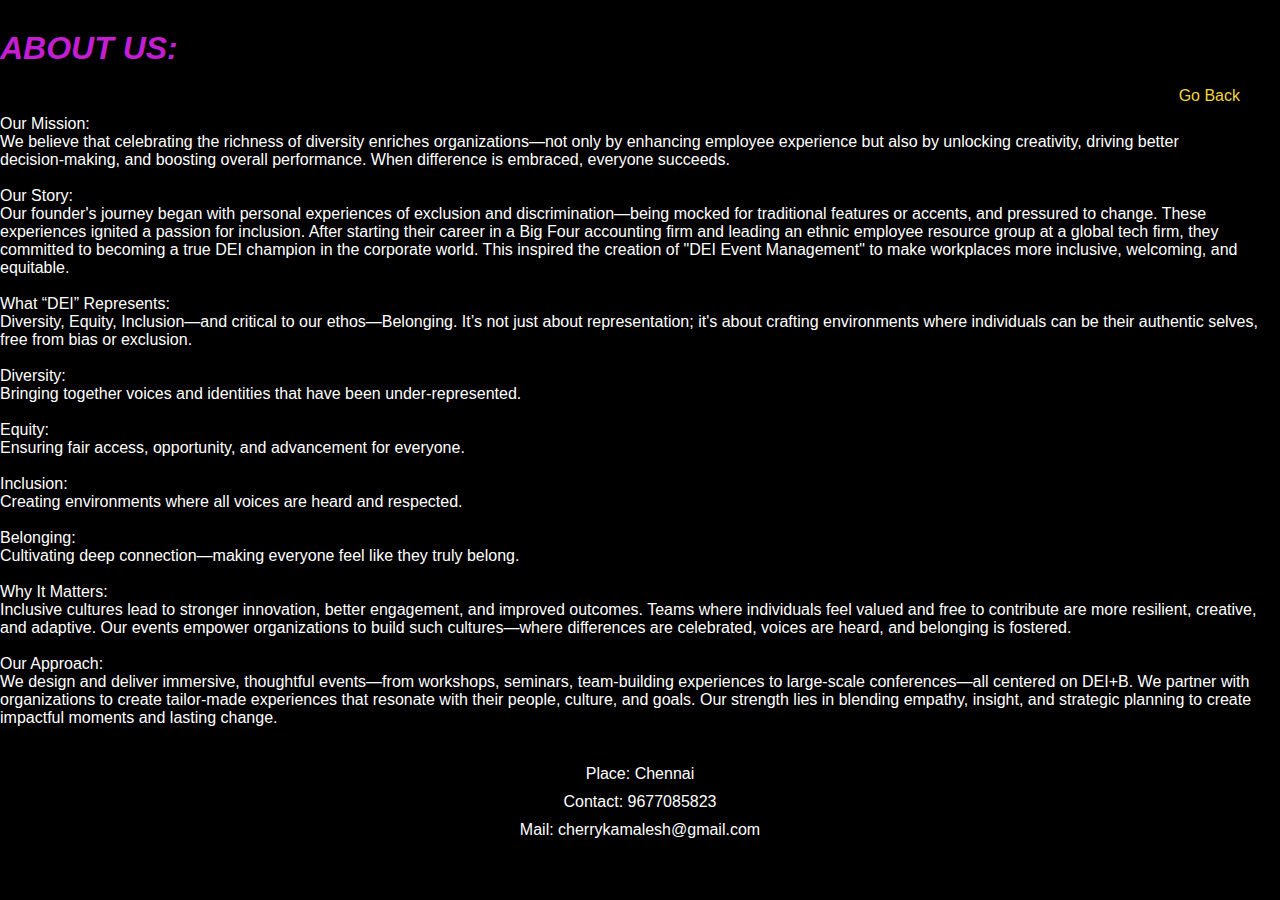
<file: pages/about.html>
<!DOCTYPE html>
<html lang="eng">
  <head>
    <meta charset="UTF-8" />
    <meta name="view port" content="width=device-width,initial-scale=1.0" />
    <title>About Us</title>
    <link rel="stylesheet" href="../styles/about.css" />
  </head>
  <body>
    <header>
      <nav>
        <i>
          <h1>ABOUT US:</h1>
        </i>
      </nav>
      <p class="guys"><a href="../pages/index.html" target="_self">Go Back</a></p>
    </header>
    <main>
      <p>
        Our Mission:<br />We believe that celebrating the richness of diversity
        enriches organizations—not only by enhancing employee experience but
        also by unlocking creativity, driving better decision‑making, and
        boosting overall performance. When difference is embraced, everyone
        succeeds.<br /><br />
        Our Story:<br />
        Our founder's journey began with personal experiences of exclusion and
        discrimination—being mocked for traditional features or accents, and
        pressured to change. These experiences ignited a passion for inclusion.
        After starting their career in a Big Four accounting firm and leading an
        ethnic employee resource group at a global tech firm, they committed to
        becoming a true DEI champion in the corporate world. This inspired the
        creation of "DEI Event Management" to make workplaces more inclusive,
        welcoming, and equitable.<br /><br />
        What “DEI” Represents:<br />
        Diversity, Equity, Inclusion—and critical to our ethos—Belonging. It’s
        not just about representation; it's about crafting environments where
        individuals can be their authentic selves, free from bias or
        exclusion.<br /><br />
        Diversity:<br />
        Bringing together voices and identities that have been
        under‑represented.<br /><br />
        Equity:<br />
        Ensuring fair access, opportunity, and advancement for everyone.<br /><br />
        Inclusion:<br />
        Creating environments where all voices are heard and respected.<br /><br />
        Belonging:<br />
        Cultivating deep connection—making everyone feel like they truly
        belong.<br /><br />
        Why It Matters:<br />Inclusive cultures lead to stronger innovation,
        better engagement, and improved outcomes. Teams where individuals feel
        valued and free to contribute are more resilient, creative, and
        adaptive. Our events empower organizations to build such cultures—where
        differences are celebrated, voices are heard, and belonging is
        fostered.<br /><br />
        Our Approach:<br />We design and deliver immersive, thoughtful
        events—from workshops, seminars, team‑building experiences to
        large‑scale conferences—all centered on DEI+B. We partner with
        organizations to create tailor‑made experiences that resonate with their
        people, culture, and goals. Our strength lies in blending empathy,
        insight, and strategic planning to create impactful moments and lasting
        change.<br /><br />
      </p>
    </main>
    <footer>
      <div class="mine">
        <p>Place: Chennai</p>
        <p><a href="../pages/contact.html" target="_self">Contact: 9677085823</a></p>
        <p>
          <a href="../pages/contact.html" target="_self"
            >Mail: cherrykamalesh@gmail.com</a
          >
        </p>
      </div>
    </footer>
  </body>
</html>
</file>
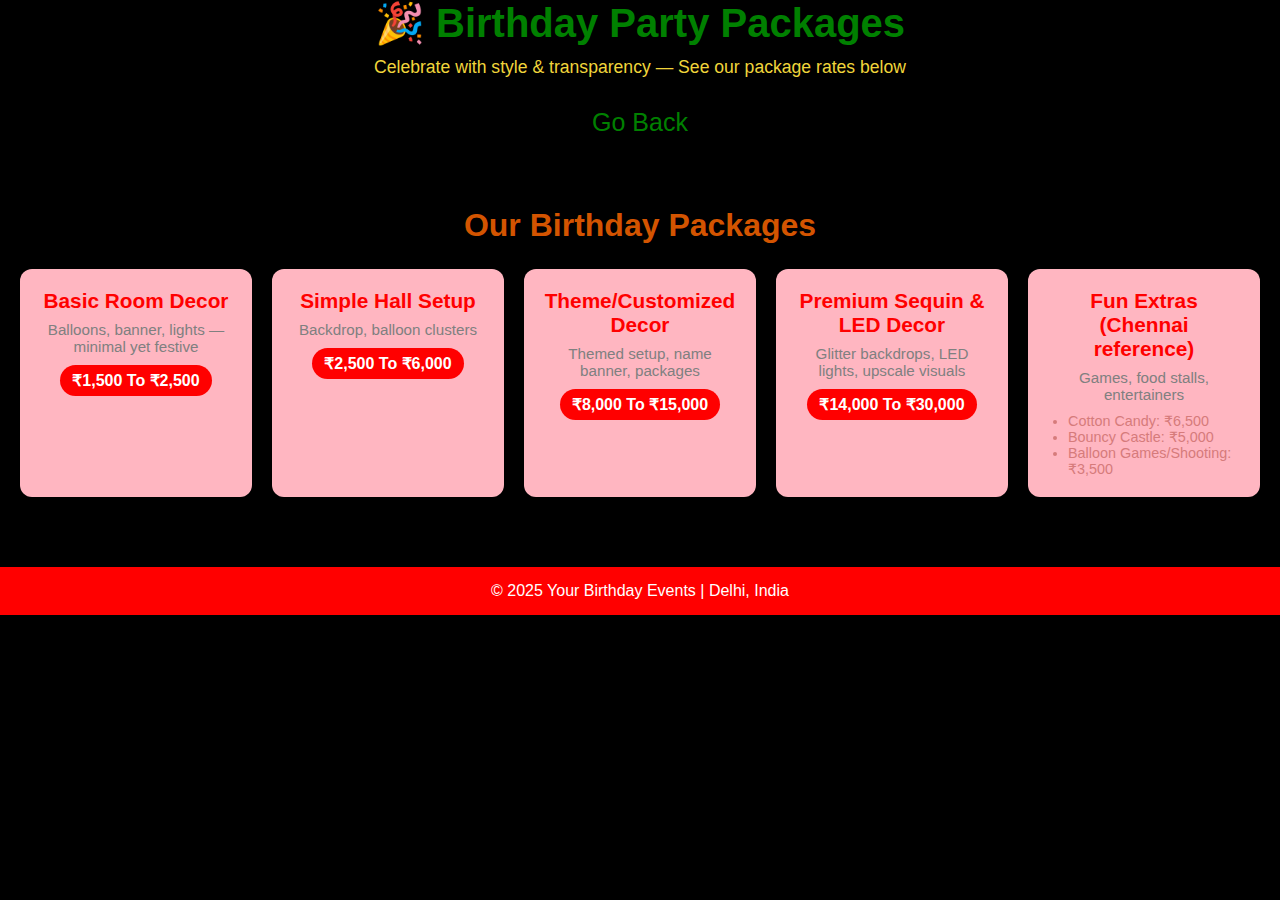
<file: pages/birthdayparty.html>
<!DOCTYPE html>
<html lang="en">
  <head>
    <meta charset="UTF-8" />
    <meta name="viewport" content="width=device-width,initial-scale=1.0" />
    <title>Birthday Party Packages</title>
    <link rel="stylesheet" href="../styles/birthday.css" />
  </head>
  <body>
    <header class="hero">
      <h1>🎉 Birthday Party Packages</h1>
      <p>Celebrate with style & transparency — See our package rates below</p>
      <span class="nail"><a href="../pages/index.html">Go Back</a></span>
    </header>

    <section class="packages">
      <h2>Our Birthday Packages</h2>
      <div class="package-grid">
        <div class="card">
          <h3>Basic Room Decor</h3>
          <p>Balloons, banner, lights — minimal yet festive</p>
          <span class="price">₹1,500 To ₹2,500</span>
        </div>

        <div class="card">
          <h3>Simple Hall Setup</h3>
          <p>Backdrop, balloon clusters</p>
          <span class="price">₹2,500 To ₹6,000</span>
        </div>

        <div class="card">
          <h3>Theme/Customized Decor</h3>
          <p>Themed setup, name banner, packages</p>
          <span class="price">₹8,000 To ₹15,000</span>
        </div>

        <div class="card">
          <h3>Premium Sequin & LED Decor</h3>
          <p>Glitter backdrops, LED lights, upscale visuals</p>
          <span class="price">₹14,000 To ₹30,000</span>
        </div>

        <div class="card">
          <h3>Fun Extras (Chennai reference)</h3>
          <p>Games, food stalls, entertainers</p>
          <ul>
            <li>Cotton Candy: ₹6,500</li>
            <li>Bouncy Castle: ₹5,000</li>
            <li>Balloon Games/Shooting: ₹3,500</li>
          </ul>
        </div>
      </div>
    </section>

    <footer>
      <p>© 2025 Your Birthday Events | Delhi, India</p>
    </footer>
  </body>
</html>
</file>
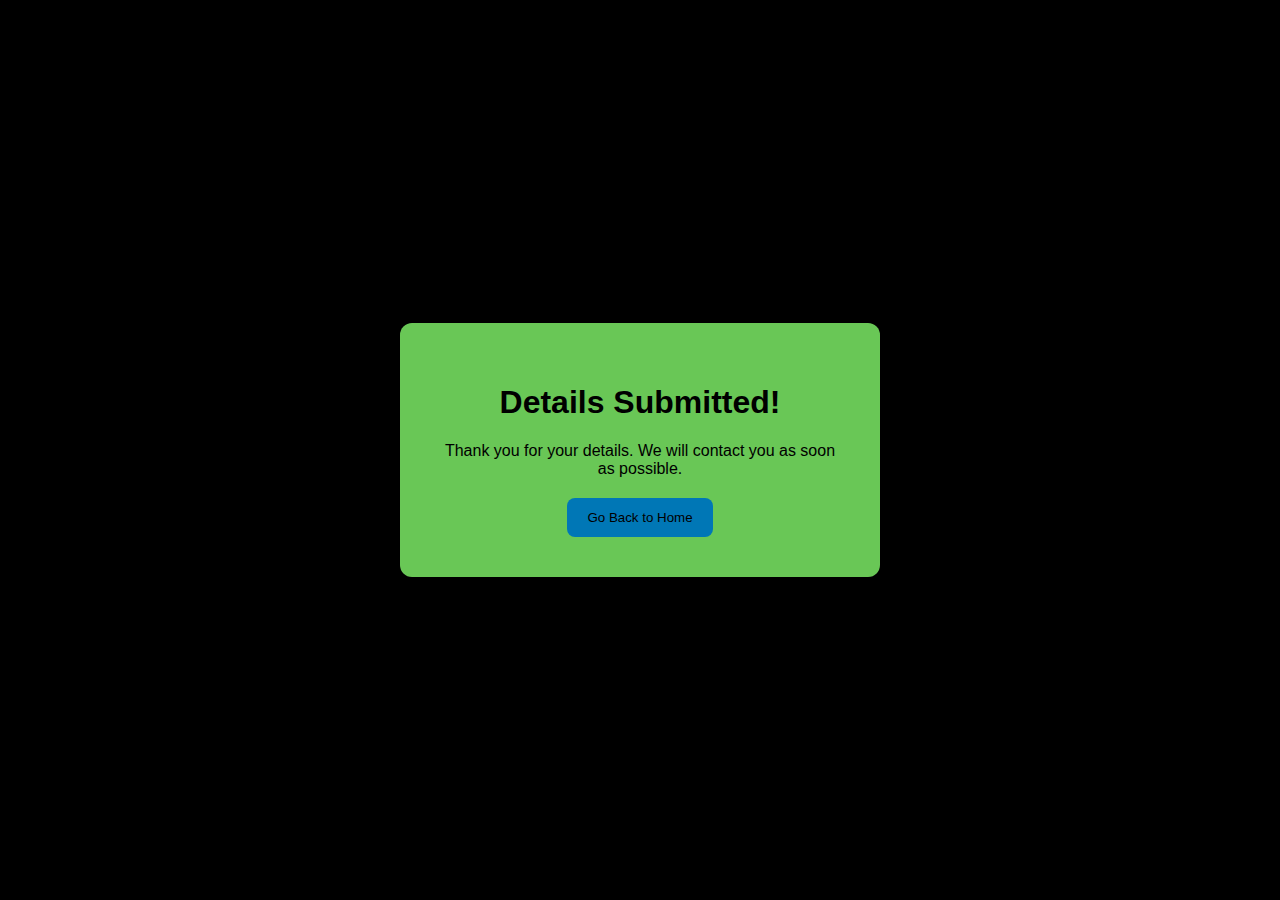
<file: pages/contact-submit.html>
<!DOCTYPE html>
<html lang="en">
  <head>
    <meta charset="UTF-8" />
    <meta name="viewport" content="width=device-width, initial-scale=1.0" />
    <title>Order Confirmed</title>
    <link rel="stylesheet" href="../styles/contact-submit.css">
  </head>
  <body>
    <div class="box">
      <h1>Details Submitted!</h1>
      <p>
        Thank you for your details. We will contact you as soon as possible.
      </p>
      <button onclick="location.href='../index.html'">Go Back to Home</button>
    </div>
  </body>
</html>
</file>
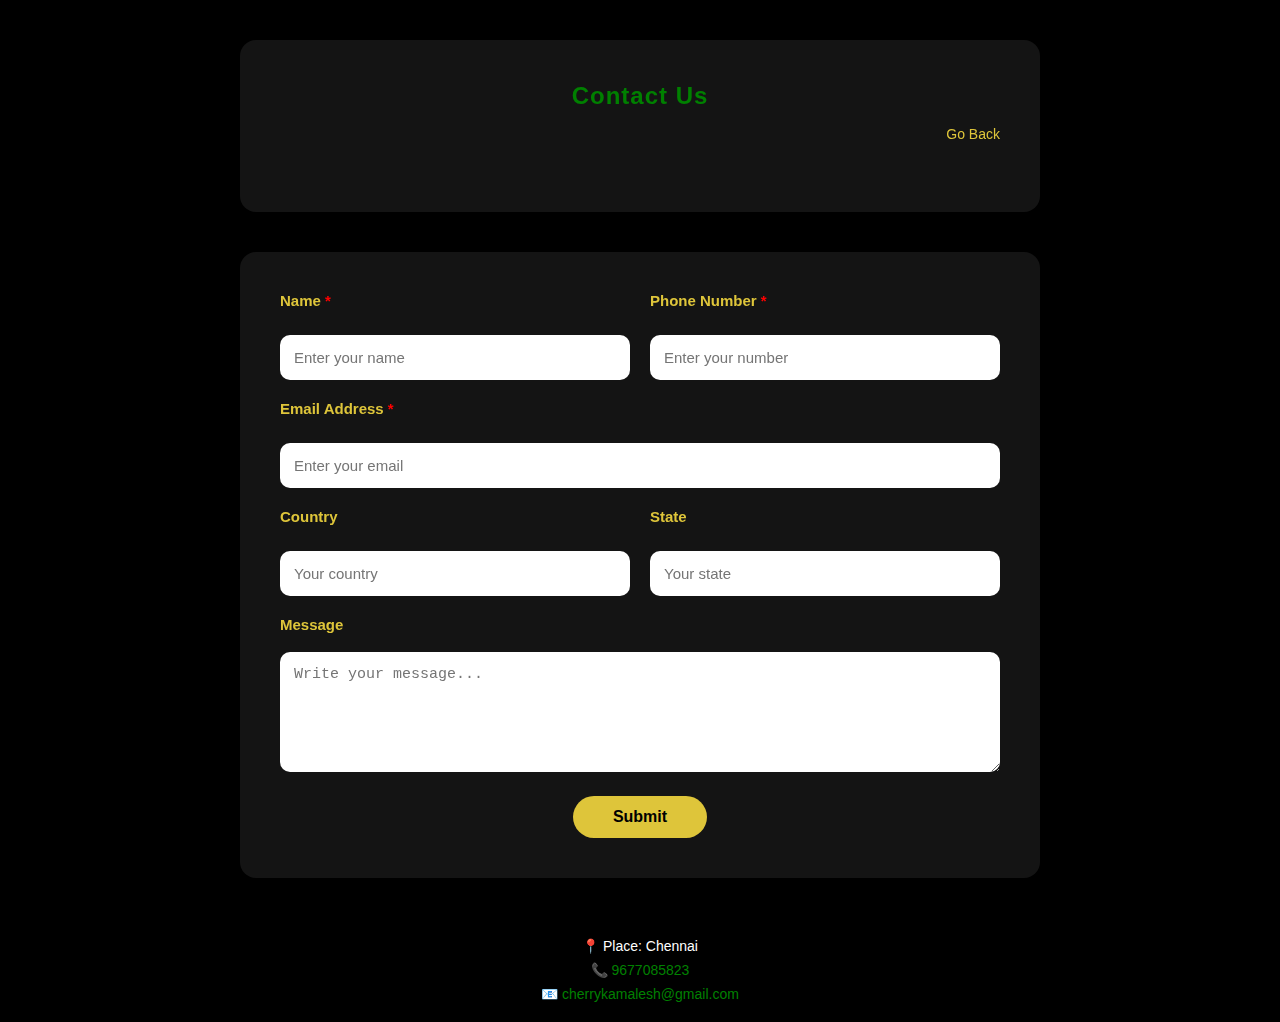
<file: pages/contact.html>
<!DOCTYPE html>
<html lang="en">
  <head>
    <meta charset="UTF-8" />
    <meta name="viewport" content="width=device-width, initial-scale=1.0" />
    <title>Contact Us</title>
    <link rel="stylesheet" href="../styles/contact.css" />
  </head>
  <body>
    <header>
      <div class="ostrich">
        <h4><span class="heading"></span> Contact Us</h4>
        <span class="nail"><a href="../index.html">Go Back</a></span>
      </div>
    </header>

    <div class="ostrich">
      <form class="web_form">
        <div class="rose">
          <div class="web_form">
            <label for="name">Name <span class="required">*</span></label>
            <input
              type="text"
              id="name"
              placeholder="Enter your name"
              required
            />
          </div>
          <div class="web_form">
            <label for="phone"
              >Phone Number <span class="required">*</span></label
            >
            <input
              type="tel"
              id="phone"
              placeholder="Enter your number"
              required
            />
          </div>
        </div>

        <div class="rose">
          <div class="web_form">
            <label for="email"
              >Email Address <span class="required">*</span></label
            >
            <input
              type="email"
              id="email"
              placeholder="Enter your email"
              required
            />
          </div>
        </div>

        <div class="rose">
          <div class="web_form">
            <label for="country">Country</label>
            <input type="text" id="country" placeholder="Your country" />
          </div>
          <div class="web_form">
            <label for="state">State</label>
            <input type="text" id="state" placeholder="Your state" />
          </div>
        </div>

        <div class="webs webs_full">
          <label for="message">Message</label><br /><br />
          <textarea
            id="message"
            rows="4"
            placeholder="Write your message..."
          ></textarea>
        </div>

        <div class="buttons">
           <button type="submit"><a href="../pages/contact-submit.html" target="_blank">Submit</a></button>
        </div>
      </form>
    </div>

    <footer>
      <div class="mine">
        <p class="place">📍 Place: Chennai</p>
        <p>📞 <a href="tel:9677085823">9677085823</a></p>
        <p>
          📧
          <a href="mailto:cherrykamalesh@gmail.com">cherrykamalesh@gmail.com</a>
        </p>
      </div>
    </footer>
  </body>
</html>
</file>
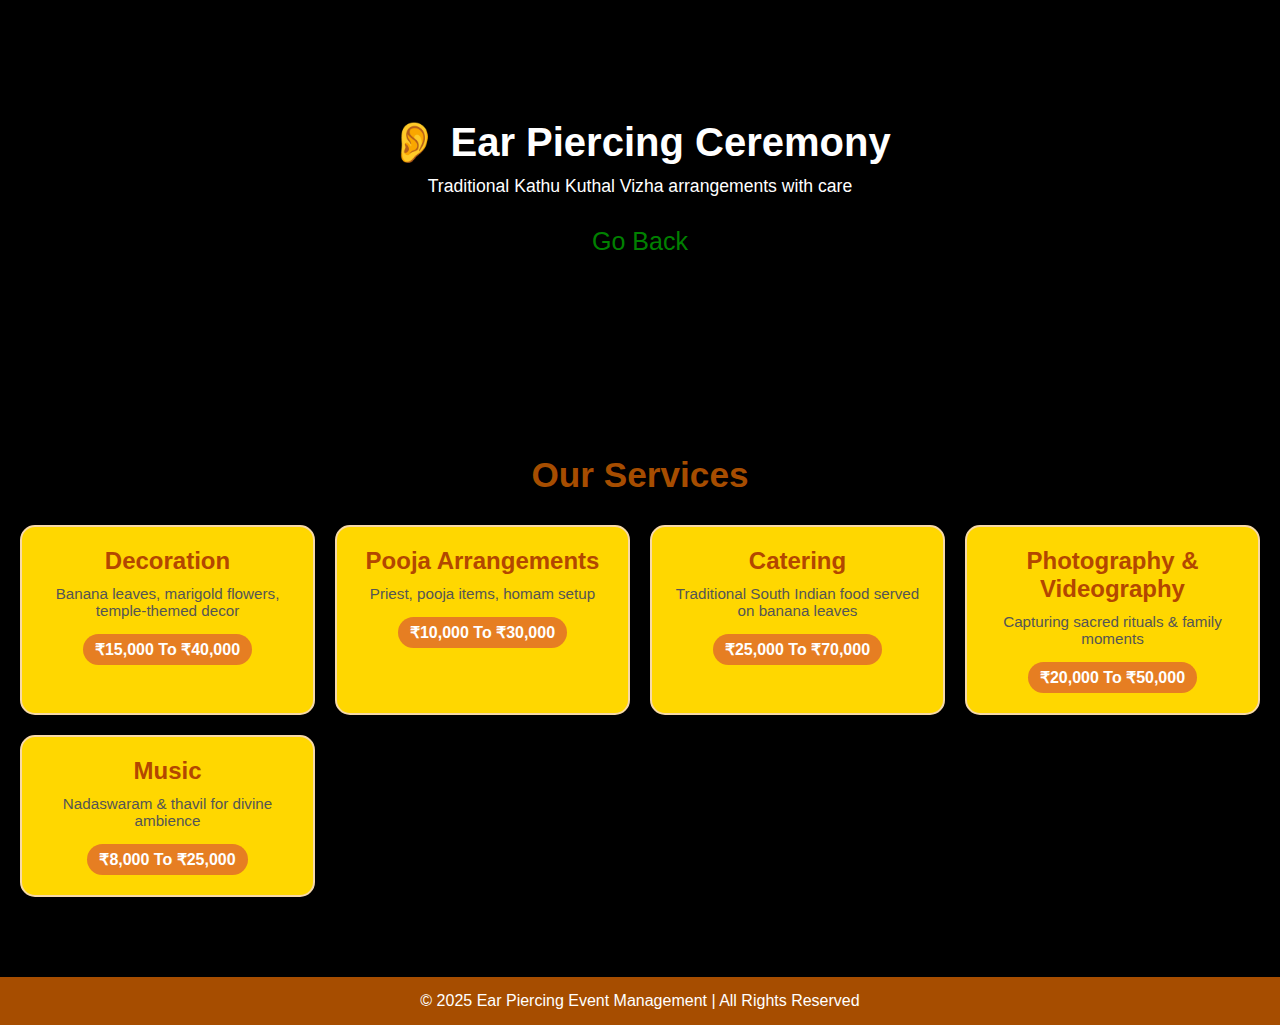
<file: pages/earpiercing.html>
<!DOCTYPE html>
<html lang="en">
  <head>
    <meta charset="UTF-8" />
    <meta name="viewport" content="width=device-width, initial-scale=1.0" />
    <title>Ear Piercing Ceremony</title>
    <link rel="stylesheet" href="../styles/earpiercing.css" />
  </head>
  <body>
    <header class="hero">
      <h1>👂 Ear Piercing Ceremony</h1>
      <p>Traditional Kathu Kuthal Vizha arrangements with care</p>
      <span class="nail"><a href="../pages/index.html">Go Back</a></span>
    </header>
    <section class="packages">
      <h2>Our Services</h2>
      <div class="package-grid">
        <div class="card">
          <h3>Decoration</h3>
          <p>Banana leaves, marigold flowers, temple-themed decor</p>
          <span class="price">₹15,000 To ₹40,000</span>
        </div>

        <div class="card">
          <h3>Pooja Arrangements</h3>
          <p>Priest, pooja items, homam setup</p>
          <span class="price">₹10,000 To ₹30,000</span>
        </div>

        <div class="card">
          <h3>Catering</h3>
          <p>Traditional South Indian food served on banana leaves</p>
          <span class="price">₹25,000 To ₹70,000</span>
        </div>

        <div class="card">
          <h3>Photography & Videography</h3>
          <p>Capturing sacred rituals & family moments</p>
          <span class="price">₹20,000 To ₹50,000</span>
        </div>

        <div class="card">
          <h3>Music</h3>
          <p>Nadaswaram & thavil for divine ambience</p>
          <span class="price">₹8,000 To ₹25,000</span>
        </div>
      </div>
    </section>
    <footer>
      <p>© 2025 Ear Piercing Event Management | All Rights Reserved</p>
    </footer>
  </body>
</html>
</file>
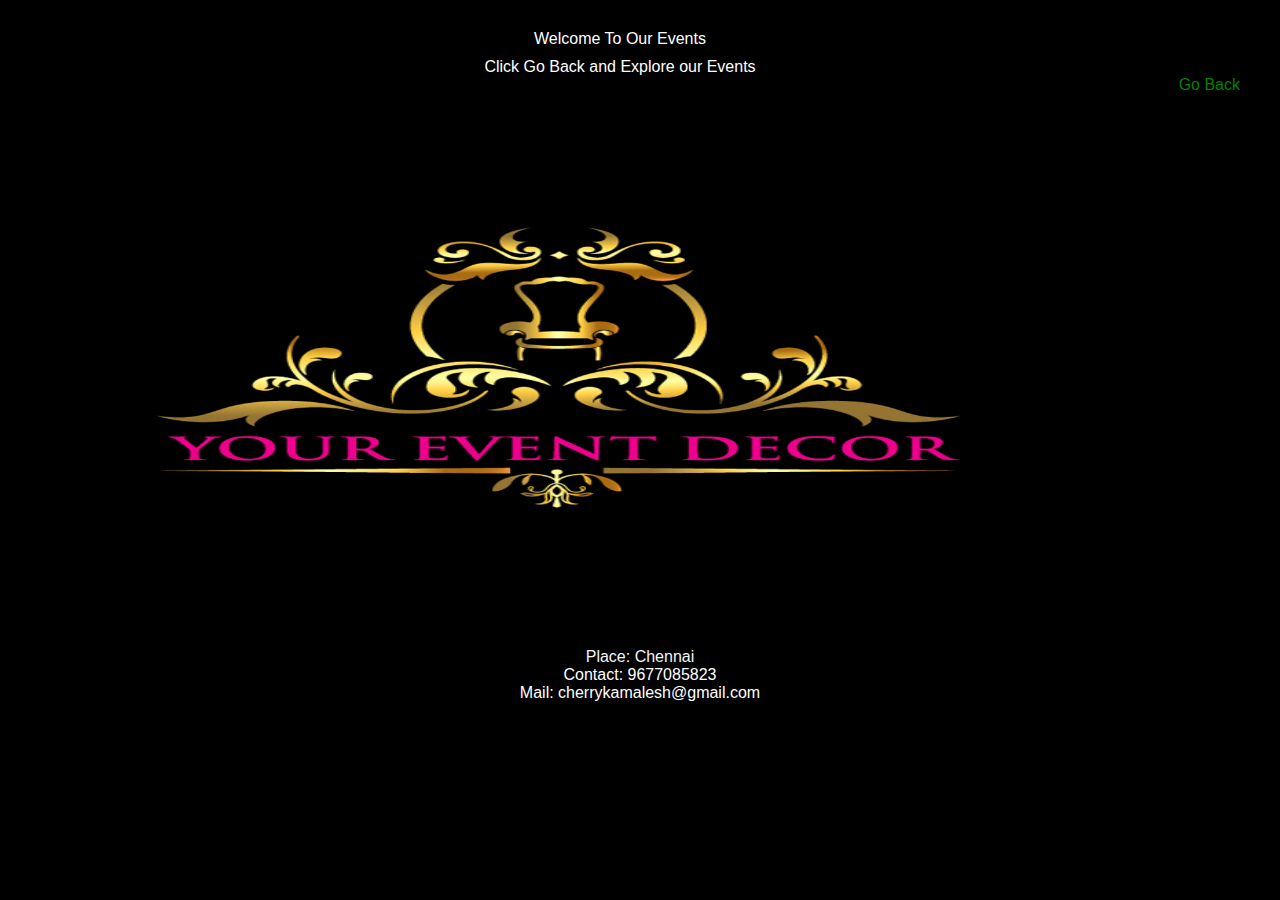
<file: pages/home.html>
<!DOCTYPE html>
<html lang="eng">
  <head>
    <meta charset="UTF-8" />
    <meta name="view port" content="width=device-width,initial-scale=1.0" />
    <title>Our Home Page</title>
    <link rel="stylesheet" href="../styles/home.css" />
  </head>
  <body>
    <header>
      <nav>
        <div class="home">
          <p>Welcome To Our Events</p>
          <p>Click  Go Back and Explore our Events</p>
        </div>
        <p class="join"><a href="../index.html" target="_self">Go Back</a></p>
      </nav>
    </header>
    <main>
      <img class="cone" src="/assets/logo.jpg" alt="Image Not Found" />
    </main>
    <footer>
      <div class="brush">
        <p>Place: Chennai</p>
        <p><a href="../pages/contact.html" target="_self">Contact: 9677085823</a></p>
        <p>
          <a href="../pages/contact.html" target="_self"
            >Mail: cherrykamalesh@gmail.com</a
          >
        </p>
      </div>
    </footer>
  </body>
</html>
</file>
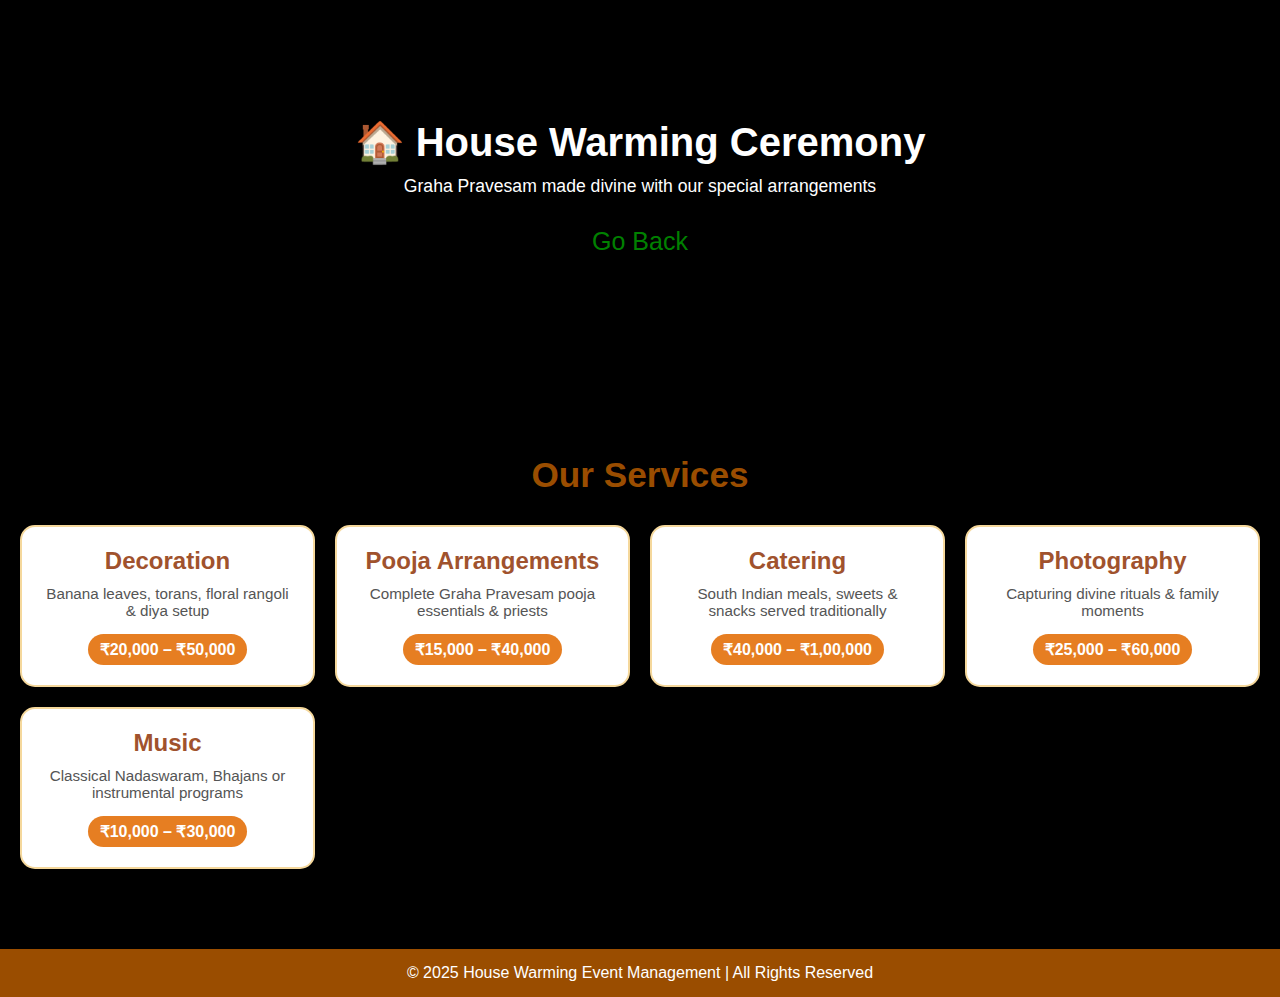
<file: pages/housewarming.html>
<!DOCTYPE html>
<html lang="en">
  <head>
    <meta charset="UTF-8" />
    <meta name="viewport" content="width=device-width, initial-scale=1.0" />
    <title>House Warming Function</title>
    <link rel="stylesheet" href="../styles/housewarming.css" />
  </head>
  <body>
    <header class="hero">
      <h1>🏠 House Warming Ceremony</h1>
      <p>Graha Pravesam made divine with our special arrangements</p>
      <span class="nail"><a href="../pages/index.html">Go Back</a></span>
    </header>
    <section class="packages">
      <h2>Our Services</h2>
      <div class="package-grid">
        <div class="card">
          <h3>Decoration</h3>
          <p>Banana leaves, torans, floral rangoli & diya setup</p>
          <span class="price">₹20,000 – ₹50,000</span>
        </div>

        <div class="card">
          <h3>Pooja Arrangements</h3>
          <p>Complete Graha Pravesam pooja essentials & priests</p>
          <span class="price">₹15,000 – ₹40,000</span>
        </div>

        <div class="card">
          <h3>Catering</h3>
          <p>South Indian meals, sweets & snacks served traditionally</p>
          <span class="price">₹40,000 – ₹1,00,000</span>
        </div>

        <div class="card">
          <h3>Photography</h3>
          <p>Capturing divine rituals & family moments</p>
          <span class="price">₹25,000 – ₹60,000</span>
        </div>

        <div class="card">
          <h3>Music</h3>
          <p>Classical Nadaswaram, Bhajans or instrumental programs</p>
          <span class="price">₹10,000 – ₹30,000</span>
        </div>
      </div>
    </section>
    <footer>
      <p>© 2025 House Warming Event Management | All Rights Reserved</p>
    </footer>
  </body>
</html>
</file>
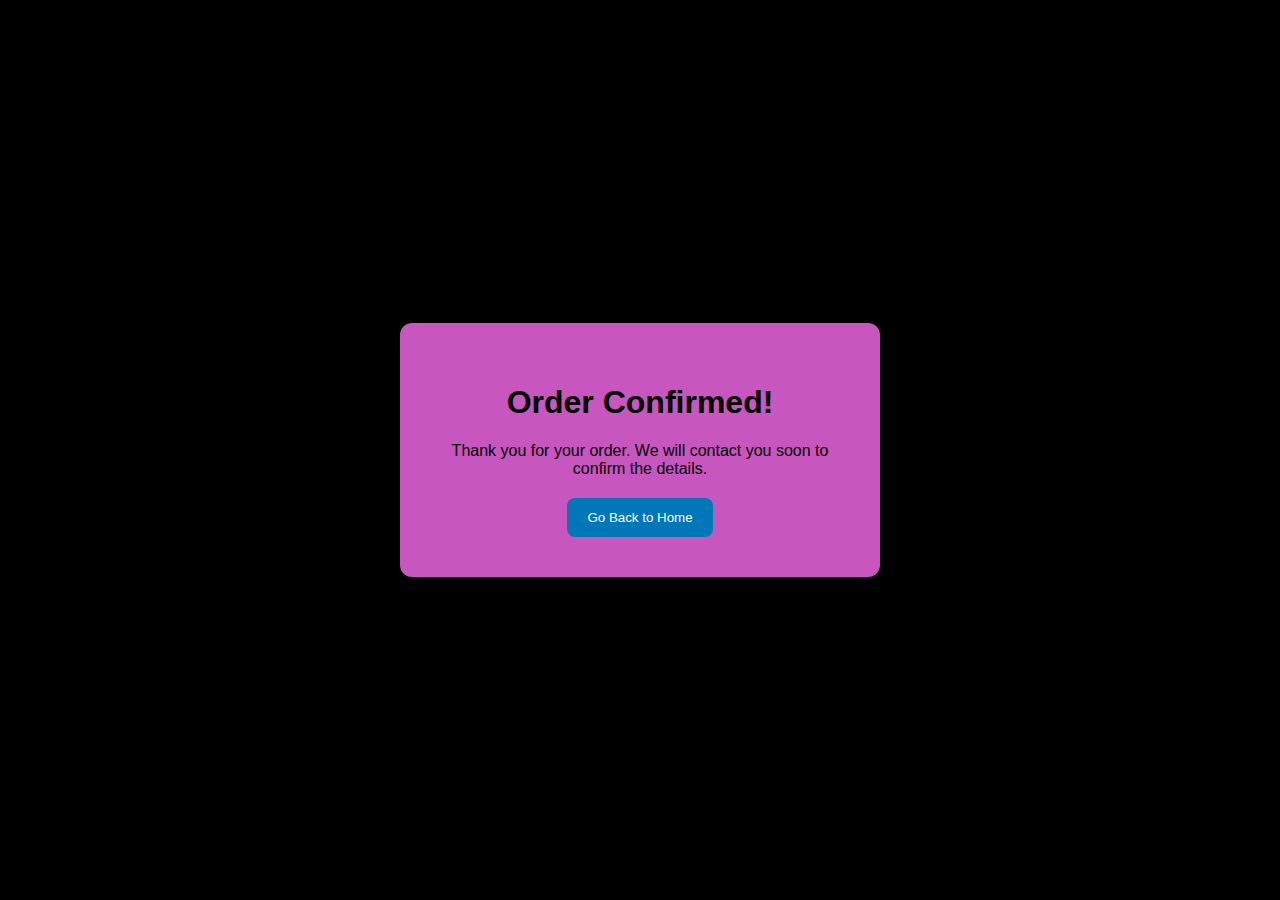
<file: pages/order-success.html>
<!DOCTYPE html>
<html lang="en">
  <head>
    <meta charset="UTF-8" />
    <meta name="viewport" content="width=device-width, initial-scale=1.0" />
    <title>Order Confirmed</title>
    <link rel="stylesheet" href="../styles/order-success.css">
  </head>
  <body>
    <div class="box">
      <h1>Order Confirmed!</h1>
      <p>
        Thank you for your order. We will contact you soon to confirm the
        details.
      </p>
      <button onclick="location.href='../index.html'">Go Back to Home</button>
    </div>
  </body>
</html>
</file>
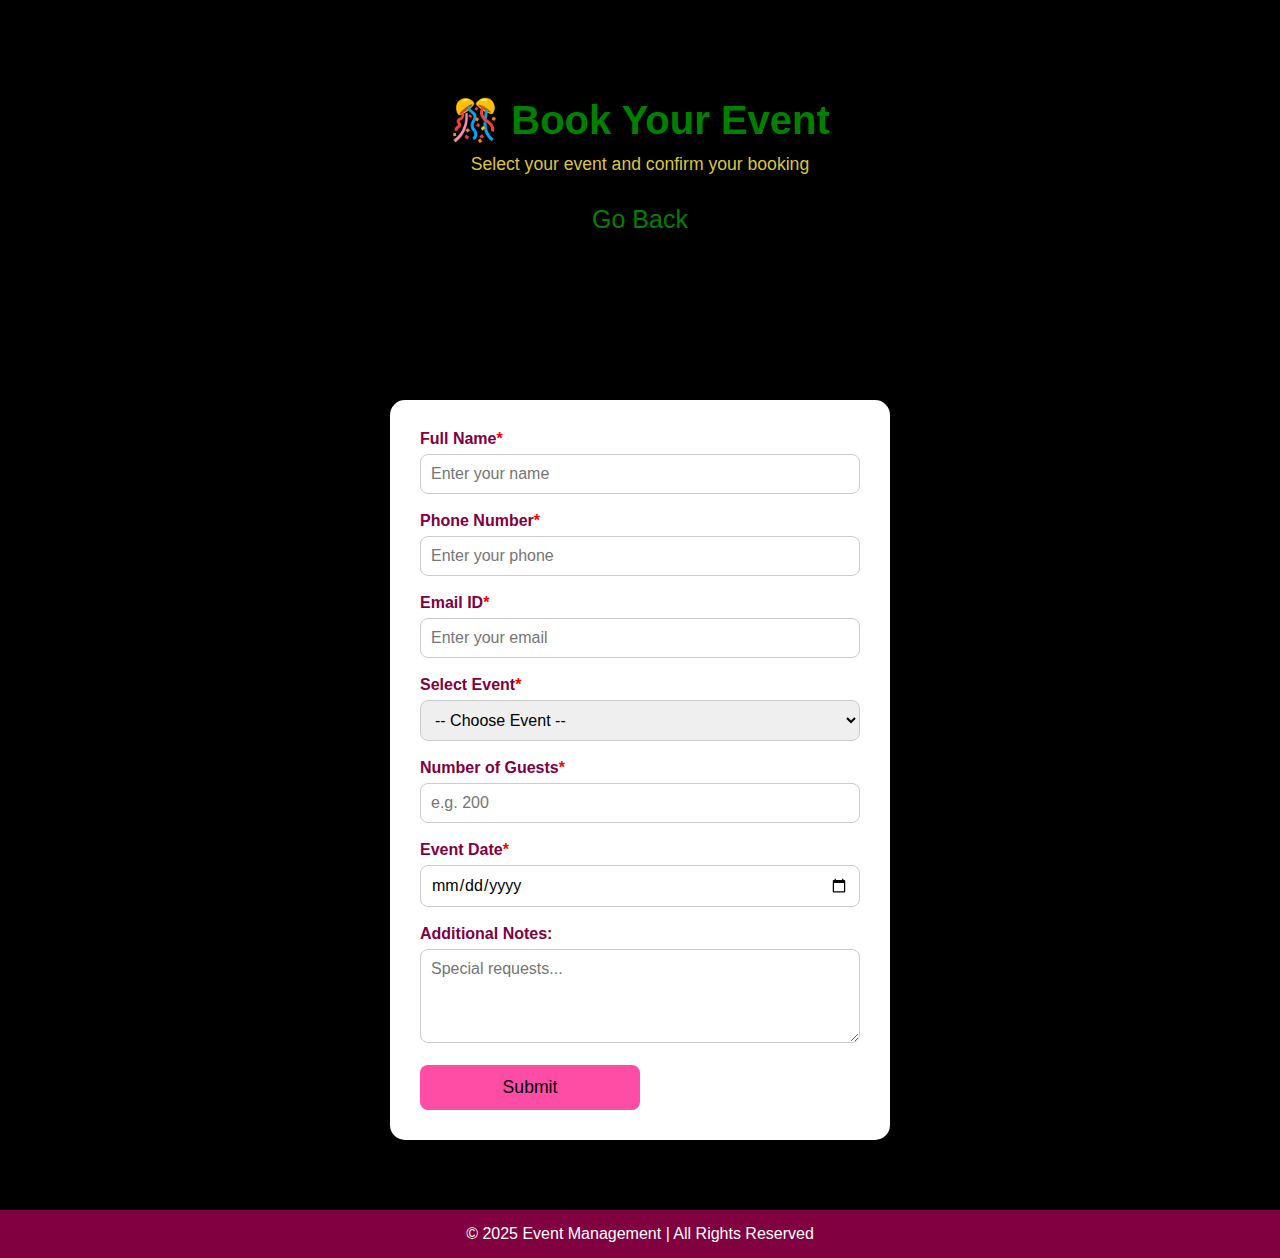
<file: pages/order.html>
<!DOCTYPE html>
<html lang="en">

<head>
  <meta charset="UTF-8">
  <meta name="viewport" content="width=device-width, initial-scale=1.0">
  <title>Event Booking Form</title>
  <link rel="stylesheet" href="../styles/order.css">
</head>

<body>
  <header class="hero">
    <h1>🎊 Book Your Event</h1>
    <p>Select your event and confirm your booking</p>
    <span class="nail"><a href="../index.html">Go Back</a></span>
  </header>
  <section class="form-section">
    <form class="booking-form">

      <label for="name">Full Name<span class="required">*</span></label>
      <input type="text" id="name" name="name" placeholder="Enter your name" required>

      <label for="phone">Phone Number<span class="required">*</span></label>
      <input type="tel" id="phone" name="phone" placeholder="Enter your phone" required>

      <label for="email">Email ID<span class="required">*</span></label>
      <input type="email" id="email" name="email" placeholder="Enter your email" required>

      <label for="event">Select Event<span class="required">*</span></label>
      <select id="event" name="event" required>
        <option value="">-- Choose Event --</option>
        <option value="marriage">💍 Marriage</option>
        <option value="birthday">🎂 Birthday</option>
        <option value="puberty">🌸 Puberty Function</option>
        <option value="housewarming">🏠 House Warming</option>
        <option value="earpiercing">👂 Ear Piercing</option>
        <option value="reception">💐 Reception</option>
      </select>

      <label for="guests">Number of Guests<span class="required">*</span></label>
      <input type="number" id="guests" name="guests" placeholder="e.g. 200">

      <label for="date">Event Date<span class="required">*</span></label>
      <input type="date" id="date" name="date" required>

      <label for="message">Additional Notes:</label>
      <textarea id="message" name="message" rows="4" placeholder="Special requests..."></textarea>
      <div class="buttons">
        <button type="submit"><a href="./order-success.html">Submit</a></button>
    </form>
  </section>
  <footer>
    <p>© 2025 Event Management | All Rights Reserved</p>
  </footer>
</body>

</html>
</file>
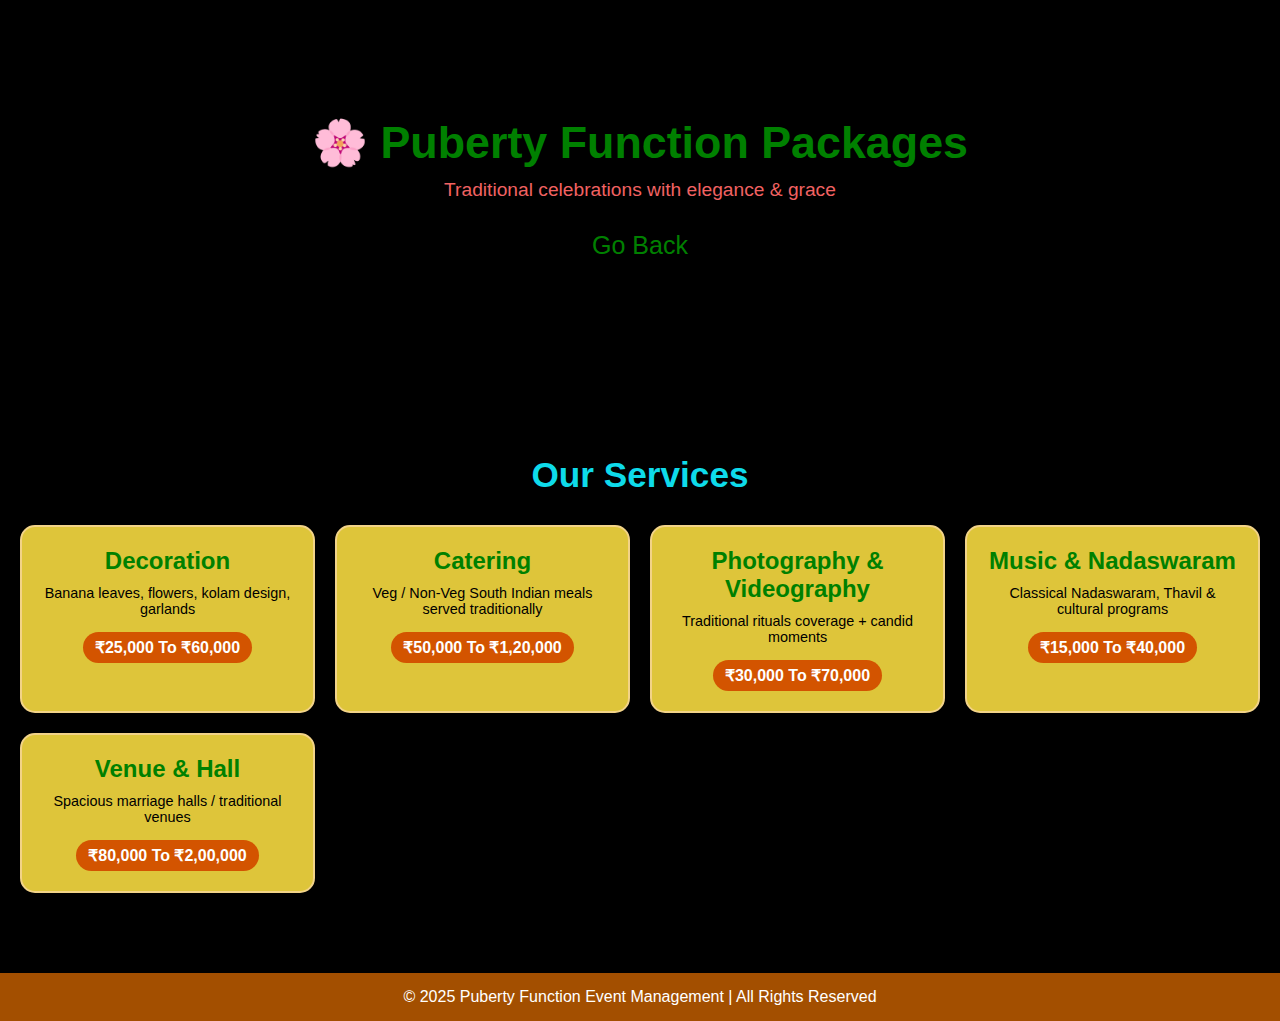
<file: pages/puberty.html>
<!DOCTYPE html>
<html lang="en">
  <head>
    <meta charset="UTF-8" />
    <meta name="viewport" content="width=device-width, initial-scale=1.0" />
    <title>Puberty Function Packages</title>
    <link rel="stylesheet" href="../styles/puberty.css" />
  </head>
  <body>
    <header class="hero">
      <h1>🌸 Puberty Function Packages</h1>
      <p>Traditional celebrations with elegance & grace</p>
      <span class="nail"><a href="../index.html">Go Back</a></span>
    </header>
    <section class="packages">
      <h2>Our Services</h2>
      <div class="package-grid">
        <div class="card">
          <h3>Decoration</h3>
          <p>Banana leaves, flowers, kolam design, garlands</p>
          <span class="price">₹25,000 To ₹60,000</span>
        </div>

        <div class="card">
          <h3>Catering</h3>
          <p>Veg / Non-Veg South Indian meals served traditionally</p>
          <span class="price">₹50,000 To ₹1,20,000</span>
        </div>

        <div class="card">
          <h3>Photography & Videography</h3>
          <p>Traditional rituals coverage + candid moments</p>
          <span class="price">₹30,000 To ₹70,000</span>
        </div>

        <div class="card">
          <h3>Music & Nadaswaram</h3>
          <p>Classical Nadaswaram, Thavil & cultural programs</p>
          <span class="price">₹15,000 To ₹40,000</span>
        </div>

        <div class="card">
          <h3>Venue & Hall</h3>
          <p>Spacious marriage halls / traditional venues</p>
          <span class="price">₹80,000 To ₹2,00,000</span>
        </div>
      </div>
    </section>
    <footer>
      <p>© 2025 Puberty Function Event Management | All Rights Reserved</p>
    </footer>
  </body>
</html>
</file>
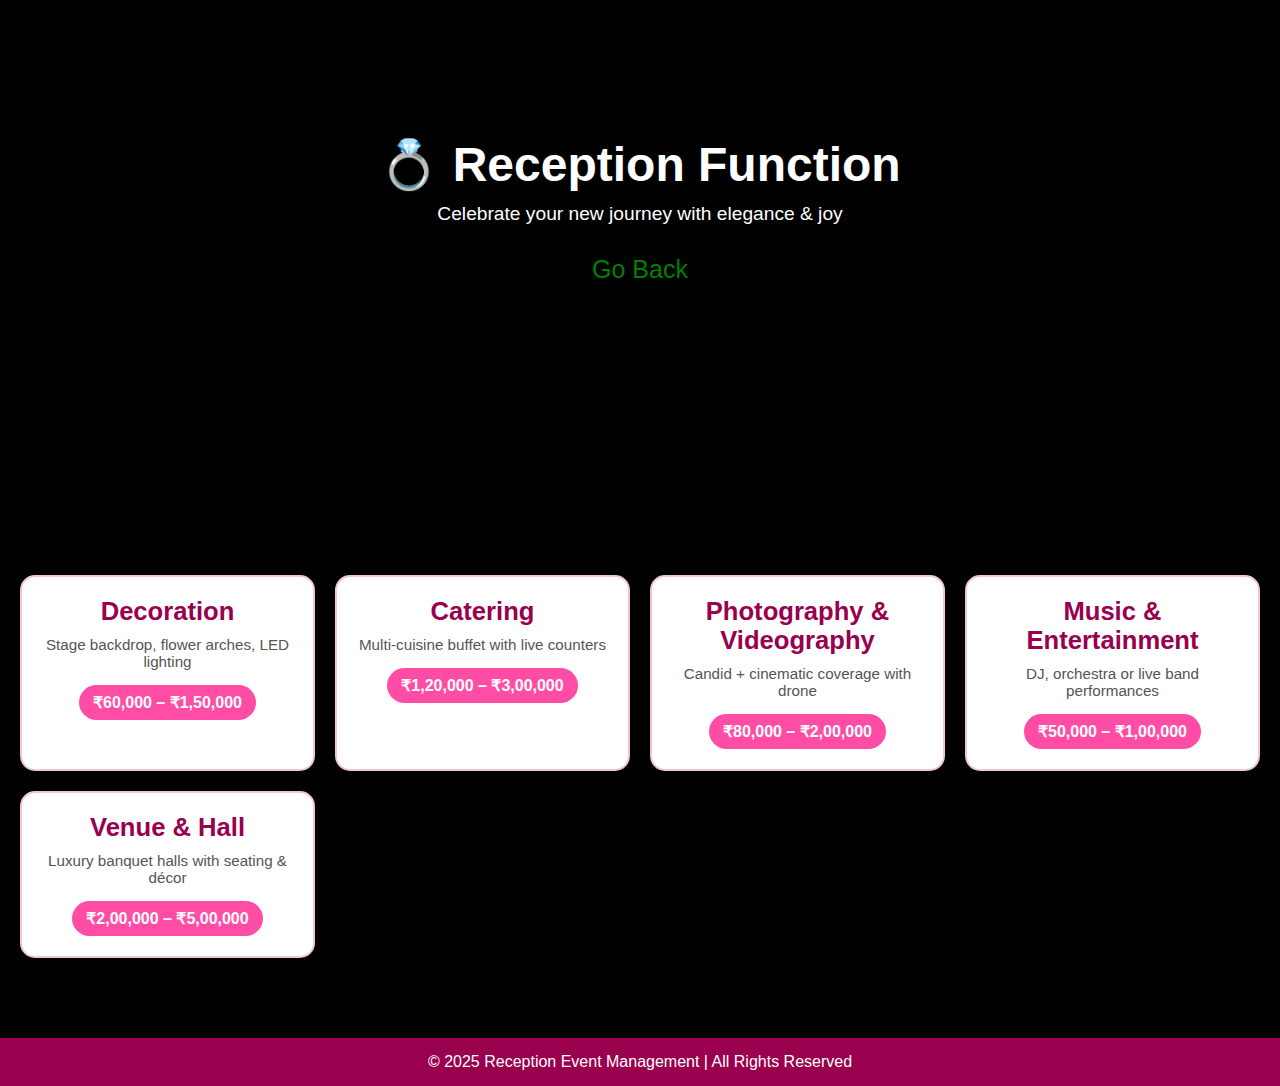
<file: pages/reception.html>
<!DOCTYPE html>
<html lang="en">
  <head>
    <meta charset="UTF-8" />
    <meta name="viewport" content="width=device-width, initial-scale=1.0" />
    <title>Reception Event</title>
    <link rel="stylesheet" href="../styles/reception.css" />
  </head>
  <body>
    <header class="hero">
      <h1>💍 Reception Function</h1>
      <p>Celebrate your new journey with elegance & joy</p>
      <span class="nail"><a href="../pages/index.html">Go Back</a></span>
    </header>
    <section class="packages">
      <h2>Our Services</h2>
      <div class="package-grid">
        <div class="card">
          <h3>Decoration</h3>
          <p>Stage backdrop, flower arches, LED lighting</p>
          <span class="price">₹60,000 – ₹1,50,000</span>
        </div>

        <div class="card">
          <h3>Catering</h3>
          <p>Multi-cuisine buffet with live counters</p>
          <span class="price">₹1,20,000 – ₹3,00,000</span>
        </div>

        <div class="card">
          <h3>Photography & Videography</h3>
          <p>Candid + cinematic coverage with drone</p>
          <span class="price">₹80,000 – ₹2,00,000</span>
        </div>

        <div class="card">
          <h3>Music & Entertainment</h3>
          <p>DJ, orchestra or live band performances</p>
          <span class="price">₹50,000 – ₹1,00,000</span>
        </div>

        <div class="card">
          <h3>Venue & Hall</h3>
          <p>Luxury banquet halls with seating & décor</p>
          <span class="price">₹2,00,000 – ₹5,00,000</span>
        </div>
      </div>
    </section>
    <footer>
      <p>© 2025 Reception Event Management | All Rights Reserved</p>
    </footer>
  </body>
</html>
</file>
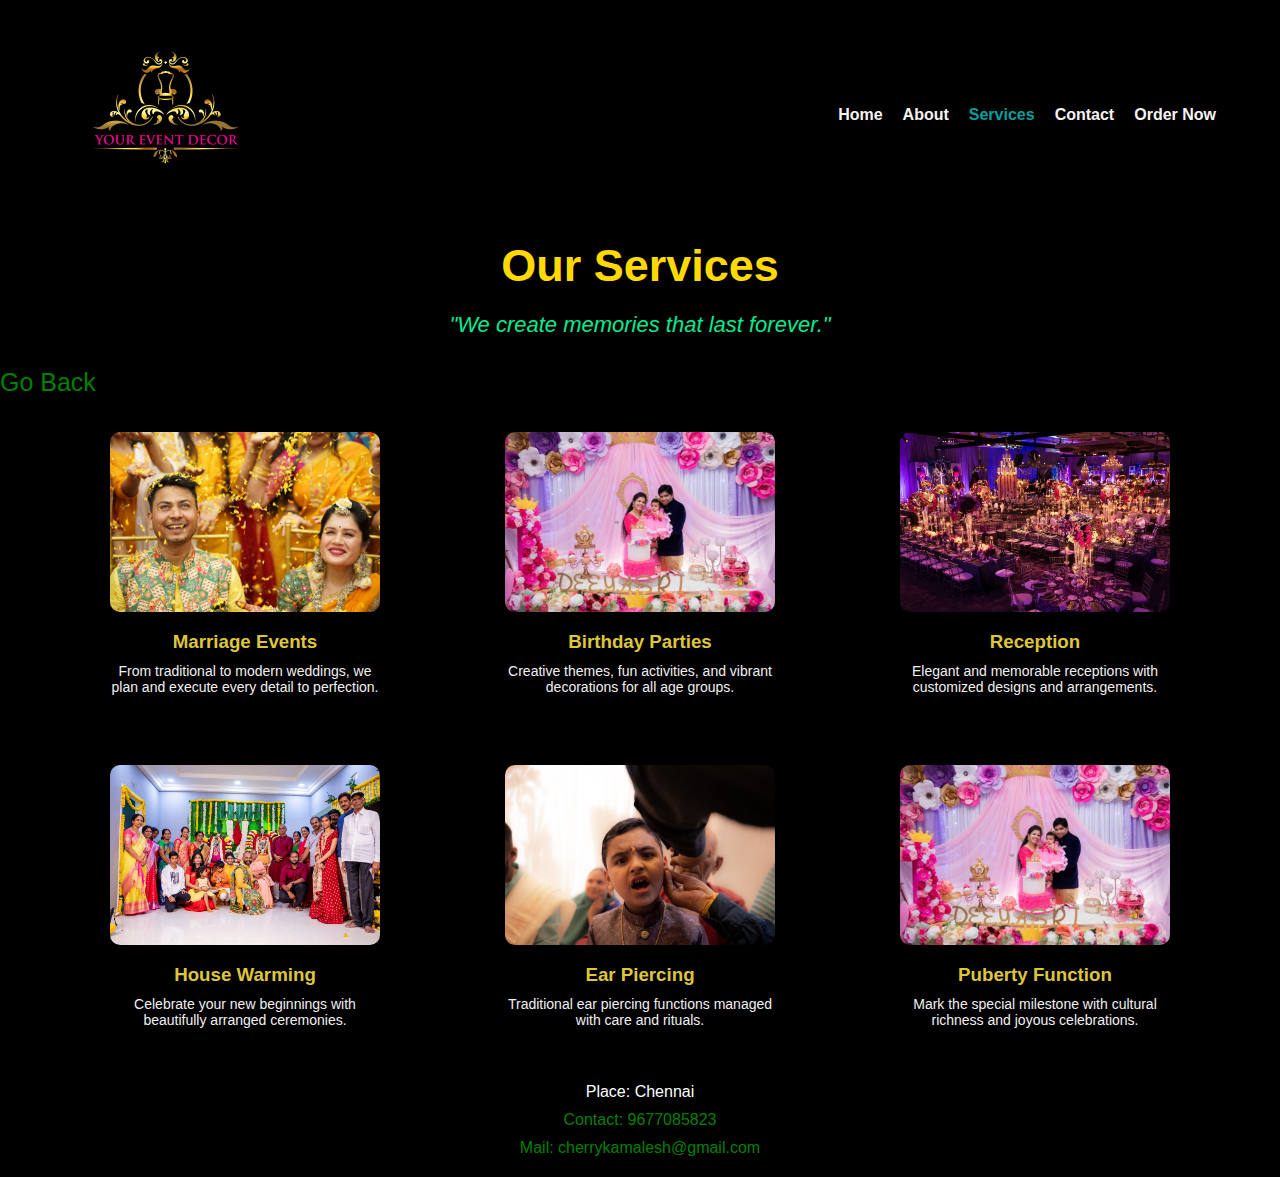
<file: pages/services.html>
<!DOCTYPE html>
<html lang="en">
  <head>
    <meta charset="UTF-8" />
    <meta name="viewport" content="width=device-width, initial-scale=1.0" />
    <link rel="stylesheet" href="../styles/services.css" />
    <title>Our Services - Event Management</title>
  </head>
  <body>
    <header>
      <nav>
        <img class="logo" src="/assets/logo.jpg" alt="Logo" />
        <ul class="lion">
          <li><a href="../pages/home.html">Home</a></li>
          <li><a href="../pages/about.html">About</a></li>
          <li><a href="../pages/services.html" class="active">Services</a></li>
          <li><a href="../pages/contact.html">Contact</a></li>
          <li><a href="../pages/order.html" target="_blank">Order Now</a></li>
        </ul>
      </nav>
    </header>

    <h1 class="head">Our Services</h1>
    <p class="super">"We create memories that last forever."</p>
    <span class="nail"><a href="../pages/index.html">Go Back</a></span>

    <main>
      <section class="services">
        <div class="card">
          <img src="/assets/Front page photos1.avif" alt="Marriage Events" />
          <h3>Marriage Events</h3>
          <p>
            From traditional to modern weddings, we plan and execute every
            detail to perfection.
          </p>
        </div>

        <div class="card">
          <img src="/assets/Front page photos3.avif" alt="Birthday Parties" />
          <h3>Birthday Parties</h3>
          <p>
            Creative themes, fun activities, and vibrant decorations for all age
            groups.
          </p>
        </div>

        <div class="card">
          <img src="/assets/Front page photos6.avif" alt="Reception" />
          <h3>Reception</h3>
          <p>
            Elegant and memorable receptions with customized designs and
            arrangements.
          </p>
        </div>
      </section>

      <section class="services">
        <div class="card">
          <img src="/assets/Front page photos2.avif" alt="House Warming" />
          <h3>House Warming</h3>
          <p>
            Celebrate your new beginnings with beautifully arranged ceremonies.
          </p>
        </div>

        <div class="card">
          <img src="/assets/Front page photos4.avif" alt="Ear Piercing" />
          <h3>Ear Piercing</h3>
          <p>
            Traditional ear piercing functions managed with care and rituals.
          </p>
        </div>

        <div class="card">
          <img src="/assets/Front page photos3.avif" alt="Puberty Function" />
          <h3>Puberty Function</h3>
          <p>
            Mark the special milestone with cultural richness and joyous
            celebrations.
          </p>
        </div>
      </section>
    </main>
    <footer>
      <div class="mine">
        <p>Place: Chennai</p>
        <p><a href="../pages/contact.html">Contact: 9677085823</a></p>
        <p><a href="../pages/contact.html">Mail: cherrykamalesh@gmail.com</a></p>
      </div>
    </footer>
  </body>
</html>
</file>
<file: styles/about.css>
* {
  margin: 0;
  padding: 0;
  box-sizing: border-box;
  text-decoration: none;
}

body {
  background-color: black;
  font-family: Arial, Helvetica, sans-serif;
}

header {
  padding: 10px 0;
}

nav {
  color: rgb(195, 30, 210);
  padding: 20px 0;
  margin: 0px 40px 0px 0px;
}

.guys {
    display: flex;
    justify-content: end;
    text-decoration: none;
    margin: 0px 40px 0px 0px;
}
.guys a{
  color: rgb(240,213,59);
  text-decoration: none;
}

.guys a:hover {
    color: green;
}

main {
    color: white;
    font-size: medium;
}

footer {
  text-align: center;
  padding: 20px 0;
}

.mine {
  display: flex;
  color: white;
  flex-direction: column;
  gap: 10px;
}
.mine a{
  color:white;
  text-decoration: none;
}

.mine a:hover{
  color: rgb(222, 197, 58);
}
</file>
<file: styles/birthday.css>
* {
    margin: 0;
    padding: 0; box-sizing: border-box;
    font-family: Arial, Helvetica, sans-serif; 
}

body {
  background-color: black;
  font-family: Arial, Helvetica, sans-serif;
  text-decoration: none;
}


.hero {
  display: flex;
  flex-direction: column;
  justify-content: center;
  align-items: center;
  color: white;
  text-shadow: 10px 10px 15px black;
}

.hero h1 {
    font-size: 2.5rem;
    margin-bottom: 10px; 
    color: green;
 }
.hero p { 
    font-size: 1.1rem; 
    color: rgb(240, 213, 59);
}

.nail {
  justify-content: end;
  margin-bottom: 30px;
  margin-top: 30px;
  
}
.nail a {
  color: green;
  text-decoration: none;
  font-size: 25px;
}
.nail a:hover {
  color: rgb(240, 213, 59);
}


.packages { 
    padding: 40px 20px;
    text-align: center; 
}
.packages h2 { 
    font-size: 2rem;
    color: #d35400;
    margin-bottom: 25px; 
 }

.package-grid {
  display: grid;
  grid-template-columns: repeat(auto-fit, minmax(220px, 1fr));
  gap: 20px;
}

.card {
  background: lightpink;
  border-radius: 12px;
  padding: 20px;
  box-shadow: 0 4px 12px rgba(0,0,0,0.08);
  transition: transform 0.3s;
}

.card h3 {
    font-size: 1.3rem; 
    color: red;
    margin-bottom: 8px; 
}
.card p {
    font-size: 0.95rem;
    color: grey;
    margin-bottom: 10px;
 }
.price {
  display: inline-block;
  background: red;
  color: white;
  padding: 6px 12px;
  border-radius: 20px;
  font-weight: bold;
}

.card:hover {
  transform: translateY(-8px);
  background: white;
}

.card ul {
    margin-left:20px; 
    text-align: left; 
    color: rgb(214, 123, 123);
    font-size: 0.9rem;
 }

footer {
  background: red;
  color: white;
  text-align: center;
  padding: 15px 0;
  margin-top: 30px;
}
</file>
<file: styles/contact-submit.css>
body {
        background-color: black;
        font-family: Arial, sans-serif;
        margin: 0;
        display: flex;
        justify-content: center;
        align-items: center;
        height: 100vh;
        text-decoration: none;
      }
      .box {
        background: rgb(105, 199, 86);
        padding: 40px;
        border-radius: 12px;
        text-align: center;
        box-shadow: 0 4px 12px rgba(0, 0, 0, 0.2);
        max-width: 400px;
      }
      h2 {
        color: #0077b6;
        margin-bottom: 15px;
      }
      p {
        margin-bottom: 20px;
      }
      button {
        background: #0077b6;
        border: none;
        padding: 12px 20px;
        color: white;
        border-radius: 8px;
        cursor: pointer;
        text-decoration: none;
        color: black;
      }
      button:hover {
        background: #023e8a;
      }
</file>
<file: styles/contact.css>
* {
  margin: 0;
  padding: 0;
  box-sizing: border-box;
}
a{
  text-decoration: none;
  color: black;
}

body {
  background-color: black;
  font-family: Arial, Helvetica, sans-serif;
}

.ostrich {
  max-width: 800px;
  margin: 40px auto;
  padding: 40px;
  border-radius: 16px;
  background: rgba(255, 255, 255, 0.08);
  backdrop-filter: blur(12px);
  box-shadow: 0 8px 20px rgba(0,0,0,0.5);
}

h4 {
  font-size: 24px;
  text-align: center;
  margin-bottom: 15px;
  letter-spacing: 1px;
  color: green;
}

.heading {
  color: green;
  font-size: 26px;
}

.nail {
  display: flex;
  justify-content: flex-end;
  margin-bottom: 30px;
}
.nail a {
  color: rgb(222, 197, 58);
  text-decoration: none;
  font-size: 14px;
}
.nail a:hover {
  color: green;
}

.web_form {
  display: flex;
  flex-direction: column;
  gap: 20px;
}

.rose {
  display: flex;
  flex-wrap: wrap;
  gap: 20px;
}
.rose .web_form {
  flex: 1;
}

label {
  font-weight: 600;
  margin-bottom: 6px;
  font-size: 15px;
  color: rgb(222, 197, 58);
}
.required {
  color: red;
}

input, textarea {
  width: 100%;
  padding: 14px;
  border: none;
  border-radius: 10px;
  font-size: 15px;
  background: white;
  transition: 0.3s;
}

input:focus, textarea:focus {
  outline: none;
  box-shadow: 0 0 8px green;
  transform: scale(1.02);
}

textarea {
  color: black;
  resize: vertical;
  min-height: 120px;
}

.buttons {
  display: flex;
  justify-content: center;
}
button {
  padding: 12px 40px;
  border: none;
  border-radius: 25px;
  font-size: 16px;
  font-weight: bold;
  background: rgb(222, 197, 58);
  color: black;
  cursor: pointer;
  transition: 0.3s;
}
button:hover {
  transform: scale(1.05);
}

footer {
  padding: 20px 0;
  text-align: center;
}
.mine {
  display: flex;
  flex-direction: column;
  gap: 8px;
  font-size: 14px;
}
.place {
  color: white;
}
.mine a {
  color: green;
  text-decoration: none;
}
.mine a:hover {
  color: rgb(222, 197, 58);
}
</file>
<file: styles/earpiercing.css>
* {
  margin: 0;
  padding: 0;
  box-sizing: border-box;
  font-family: Arial, Helvetica, sans-serif;
}

body {
  background-color: black;
  font-family: Arial, Helvetica, sans-serif;
}


.hero {
  height: 45vh;
  display: flex;
  flex-direction: column;
  justify-content: center;
  align-items: center;
  color: #fff;
  text-shadow: 2px 2px 8px rgba(0,0,0,0.6);
}

.hero h1 {
  font-size: 2.5rem;
  margin-bottom: 10px;
}

.hero p {
  font-size: 1.1rem;
}

.nail {
  justify-content: end;
  margin-bottom: 30px;
  margin-top: 30px;
  
}

.nail a {
  color: green;
  text-decoration: none;
  font-size: 25px;
}
.nail a:hover {
  color: rgb(222, 197, 58);
}


.packages {
  padding: 50px 20px;
  text-align: center;
}

.packages h2 {
  font-size: 2.2rem;
  margin-bottom: 30px;
  color: #a64d00;
}

.package-grid {
  display: grid;
  grid-template-columns: repeat(auto-fit, minmax(240px, 1fr));
  gap: 20px;
}

.card {
  background: gold;
  border-radius: 15px;
  box-shadow: 0 5px 15px rgba(0,0,0,0.1);
  padding: 20px;
  transition: 0.3s;
  border: 2px solid #f7d9a8;
}

.card h3 {
  margin-bottom: 10px;
  font-size: 1.5rem;
  color: #b34700;
}

.card p {
  font-size: 0.95rem;
  color: #555;
}

.price {
  display: inline-block;
  margin-top: 15px;
  padding: 6px 12px;
  background: #e67e22;
  color: white;
  border-radius: 20px;
  font-weight: bold;
}

.card:hover {
  transform: translateY(-8px);
  background: whitesmoke;
}

footer {
  background: #a64d00;
  color: white;
  text-align: center;
  padding: 15px 0;
  margin-top: 30px;
}
</file>
<file: styles/home.css>
* {
  margin: 0;
  padding: 0;
  box-sizing: border-box;
}

body {
  background-color: black;
  font-family: Arial, Helvetica, sans-serif;
}

header {
  padding: 10px 0;
}

nav {
  color: rgb(236, 237, 238);
  text-align: center;
  padding: 20px 0;
  margin:0px 40px 0px 0px;

}

.home {
  display: flex;
  flex-direction: column;
  gap: 10px;
  text-decoration: none;
  color: white;
}

.join {
    display: flex;
    justify-content: end;
    text-decoration: none;
}

.join a{
  color: green;
  text-decoration: none;
}



.join a:hover {
    color: rgb(240, 213, 59);
}
.cone {
    width: 1100px;
    height: 500px;
}

footer {
  color: rgb(241, 246, 247);
  text-align: center;
  padding: 20px 0;
}

.brush a{
  color:rgb(255, 255, 255);
  text-decoration: none;
}

.brush a:hover{
  color: rgb(222, 197, 58);
}
</file>
<file: styles/housewarming.css>
* {
  margin: 0;
  padding: 0;
  box-sizing: border-box;
  font-family: Arial, Helvetica, sans-serif;
}

body {
  background-color: black;
  font-family: Arial, Helvetica, sans-serif;
}


.hero {
  height: 45vh;
  display: flex;
  flex-direction: column;
  justify-content: center;
  align-items: center;
  color: #fff;
  text-shadow: 2px 2px 8px rgba(0,0,0,0.6);
}

.hero h1 {
  font-size: 2.5rem;
  margin-bottom: 10px;
}

.hero p {
  font-size: 1.1rem;
}

.nail {
  justify-content: end;
  margin-bottom: 30px;
  margin-top: 30px;
  
}
.nail a {
  color: green;
  text-decoration: none;
  font-size: 25px;
}
.nail a:hover {
  color: rgb(222, 197, 58);
}

.packages {
  padding: 50px 20px;
  text-align: center;
}

.packages h2 {
  font-size: 2.2rem;
  margin-bottom: 30px;
  color: #9a4d00;
}

.package-grid {
  display: grid;
  grid-template-columns: repeat(auto-fit, minmax(240px, 1fr));
  gap: 20px;
}

.card {
  background: white;
  border-radius: 15px;
  box-shadow: 0 5px 15px rgba(0,0,0,0.1);
  padding: 20px;
  transition: 0.3s;
  border: 2px solid #f5d89c;
}

.card h3 {
  margin-bottom: 10px;
  font-size: 1.5rem;
  color: #a0522d;
}

.card p {
  font-size: 0.95rem;
  color: #555;
}

.price {
  display: inline-block;
  margin-top: 15px;
  padding: 6px 12px;
  background: #e67e22;
  color: white;
  border-radius: 20px;
  font-weight: bold;
}

.card:hover {
  transform: translateY(-8px);
  background: #fff8ec;
}

footer {
  background: #9a4d00;
  color: white;
  text-align: center;
  padding: 15px 0;
  margin-top: 30px;
}
</file>
<file: styles/order-success.css>
body {
        background-color: black;
        font-family: Arial, sans-serif;
        margin: 0;
        display: flex;
        justify-content: center;
        align-items: center;
        height: 100vh;
        text-decoration: none;
      }
      .box {
        background: rgb(199, 86, 190);
        padding: 40px;
        border-radius: 12px;
        text-align: center;
        box-shadow: 0 4px 12px rgba(0, 0, 0, 0.2);
        max-width: 400px;
      }
      h2 {
        color: #0077b6;
        margin-bottom: 15px;
      }
      p {
        margin-bottom: 20px;
      }
      button {
        background: #0077b6;
        border: none;
        padding: 12px 20px;
        color: white;
        border-radius: 8px;
        cursor: pointer;
      }
      button:hover {
        background: #023e8a;
      }
</file>
<file: styles/order.css>
* {
  margin: 0;
  padding: 0;
  box-sizing: border-box;
  font-family: Arial, Helvetica, sans-serif;
}

body {
  background-color: black;
  font-family: Arial, Helvetica, sans-serif;
}

.hero {
  height: 40vh;
  display: flex;
  flex-direction: column;
  justify-content: center;
  align-items: center;
  color: white;
  text-shadow: 2px 2px 10px rgba(0,0,0,0.6);
}

.hero h1 {
  font-size: 2.5rem;
  margin-bottom: 10px;
  color: green;
}

.hero p {
  font-size: 1.1rem;
  color: rgb(222, 197, 58);

}

.nail {
  justify-content: end;
  margin-bottom: 30px;
  margin-top: 30px;
  
}
.nail a {
  color: green;
  text-decoration: none;
  font-size: 25px;
}
.nail a:hover {
  color: rgb(222, 197, 58);
}

.form-section {
  display: flex;
  justify-content: center;
  padding: 40px 20px;
}

.booking-form {
  background: white;
  padding: 30px;
  border-radius: 15px;
  width: 100%;
  max-width: 500px;
  box-shadow: 0 5px 15px rgba(0,0,0,0.1);
}

.booking-form label {
  display: block;
  margin-bottom: 6px;
  font-weight: bold;
  color: #800040;
}

.booking-form input,
.booking-form select,
.booking-form textarea {
  width: 100%;
  padding: 10px;
  margin-bottom: 18px;
  border: 1px solid #ccc;
  border-radius: 8px;
  font-size: 1rem;
}
.required {
  color: red;
}

.booking-form button {
  background: #ff4da6;
  color: white;
  border: none;
  padding: 12px 20px;
  width: 50%;
  border-radius: 8px;
  font-size: 1.1rem;
  cursor: pointer;
  transition: 0.3s;
}

.booking-form button:hover {
  background: #cc0077;
}

footer {
  background: #800040;
  color: white;
  text-align: center;
  padding: 15px 0;
  margin-top: 30px;
}

button a {
  text-decoration: none;
  color: black;
}
</file>
<file: styles/puberty.css>
* {
  margin: 0;
  padding: 0;
  box-sizing: border-box;
  font-family: Arial, Helvetica, sans-serif;
}

body {
  background-color: black;
  font-family: Arial, Helvetica, sans-serif;
}


.hero {
  height: 45vh;
  display: flex;
  flex-direction: column;
  justify-content: center;
  align-items: center;
  color: #fff;
  text-shadow: 2px 2px 10px rgba(0,0,0,0.6);
}

.hero h1 {
  color: green;
  font-size: 2.8rem;
  margin-bottom: 10px;
}

.hero p {
  color: rgb(241, 98, 98);
  font-size: 1.2rem;
}

.nail {
  justify-content: end;
  margin-bottom: 30px;
  margin-top: 30px;
  
}
.nail a {
  color: green;
  text-decoration: none;
  font-size: 25px;
}
.nail a:hover {
  color: rgb(222, 197, 58);
}

.packages {
  padding: 50px 20px;
  text-align: center;
}

.packages h2 {
  font-size: 2.2rem;
  margin-bottom: 30px;
  color: #0edbea;
}

.package-grid {
  display: grid;
  grid-template-columns: repeat(auto-fit, minmax(240px, 1fr));
  gap: 20px;
  color: white;
}

.card {
  background: rgb(222, 197, 58);
  border-radius: 15px;
  box-shadow: 0 5px 15px rgba(0,0,0,0.1);
  padding: 20px;
  transition: 0.3s;
  border: 2px solid #f2d388;
}

.card h3 {
  margin-bottom: 10px;
  font-size: 1.5rem;
  color: green;
}

.card p {
  font-size: 0.9rem;
  color: black;
}

.price {
  display: inline-block;
  margin-top: 15px;
  padding: 6px 12px;
  background: #d35400;
  color: white;
  border-radius: 20px;
  font-weight: bold;
}

.card:hover {
  transform: translateY(-8px);
  background: #fff6e5;
}

footer {
  background: #a34f00;
  color: white;
  text-align: center;
  padding: 15px 0;
  margin-top: 30px;
}
</file>
<file: styles/reception.css>
* {
  margin: 0;
  padding: 0;
  box-sizing: border-box;
  font-family: Arial, Helvetica, sans-serif;
}

body {
  background-color: black;
  font-family: Arial, Helvetica, sans-serif;
}


.hero {
  height: 50vh;
  display: flex;
  flex-direction: column;
  justify-content: center;
  align-items: center;
  color: #fff;
  text-shadow: 2px 2px 10px rgba(0,0,0,0.7);
}

.hero h1 {
  font-size: 3rem;
  margin-bottom: 10px;
}

.hero p {
  font-size: 1.2rem;
}

.nail {
  justify-content: end;
  margin-bottom: 30px;
  margin-top: 30px;
  
}
.nail a {
  color: green;
  text-decoration: none;
  font-size: 25px;
}
.nail a:hover {
  color: rgb(222, 197, 58);
}

.packages {
  padding: 50px 20px;
  text-align: center;
}

.packages h2 {
  font-size: 2.5rem;
  margin-bottom: 30px;
  color: black;
}

.package-grid {
  display: grid;
  grid-template-columns: repeat(auto-fit, minmax(240px, 1fr));
  gap: 20px;
}

.card {
  background: white;
  border-radius: 15px;
  box-shadow: 0 5px 15px rgba(0,0,0,0.1);
  padding: 20px;
  transition: 0.3s;
  border: 2px solid #f3c4d7;
}

.card h3 {
  margin-bottom: 10px;
  font-size: 1.6rem;
  color: #99004d;
}

.card p {
  font-size: 0.95rem;
  color: #555;
}

.price {
  display: inline-block;
  margin-top: 15px;
  padding: 8px 14px;
  background: #ff4da6;
  color: white;
  border-radius: 20px;
  font-weight: bold;
}

.card:hover {
  transform: translateY(-10px);
  background: #fff5fa;
}

footer {
  background: #99004d;
  color: white;
  text-align: center;
  padding: 15px 0;
  margin-top: 30px;
}
</file>
<file: styles/services.css>
* {
  margin: 0;
  padding: 0;
  box-sizing: border-box;
}

body {
  background-color: black;
  font-family: Arial, Helvetica, sans-serif;
  color: white;
}

header {
  padding: 10px 0;
}

nav {
  display: flex;
  justify-content: space-between;
  align-items: center;
  padding: 0 5%;
}

.logo {
  width: 200px;
}

.lion {
  list-style: none;
  display: flex;
  gap: 20px;
}

.lion li a {
  display: block;
  margin-top: 10px;
  color: rgb(248, 243, 243);
  font-weight: bold;
  text-decoration: none;
}

.lion li a:hover,
.lion li a.active {
  color: rgb(10, 158, 158);
}

.head {
  text-align: center;
  font-size: 45px;
  margin: 20px 0;
  color: rgb(255, 217, 0);
}

.super {
  text-align: center;
  font-size: 22px;
  margin-bottom: 30px;
  font-style: italic;
  color: rgb(6, 235, 142);
}

.nail {
  justify-content: end;
  margin-bottom: 30px;
  margin-top: 30px;
  
}
.nail a {
  color: green;
  text-decoration: none;
  font-size: 25px;
}
.nail a:hover {
  color: rgb(222, 197, 58);
}

.services {
  display: flex;
  justify-content: space-evenly;
  flex-wrap: wrap;
  gap: 20px;
  padding: 20px;
}

.card {
  background: rgba(0, 0, 0, 0.6);
  border-radius: 15px;
  padding: 15px;
  width: 300px;
  text-align: center;
  transition: transform 0.3s ease;
}

.card:hover {
  transform: scale(1.05);
}

.card img {
  width: 100%;
  height: 180px;
  object-fit: cover;
  border-radius: 10px;
}

.card h3 {
  margin-top: 15px;
  color: rgb(222, 197, 58);
}

.card p {
  margin-top: 10px;
  font-size: 14px;
  color: #f0f0f0;
}

footer {
  text-align: center;
  padding: 20px 0;
}

.mine {
  display: flex;
  flex-direction: column;
  gap: 10px;
}

.mine a {
  color: green;
  text-decoration: none;
}

.mine a:hover {
  color: rgb(222, 197, 58);
}
</file>
